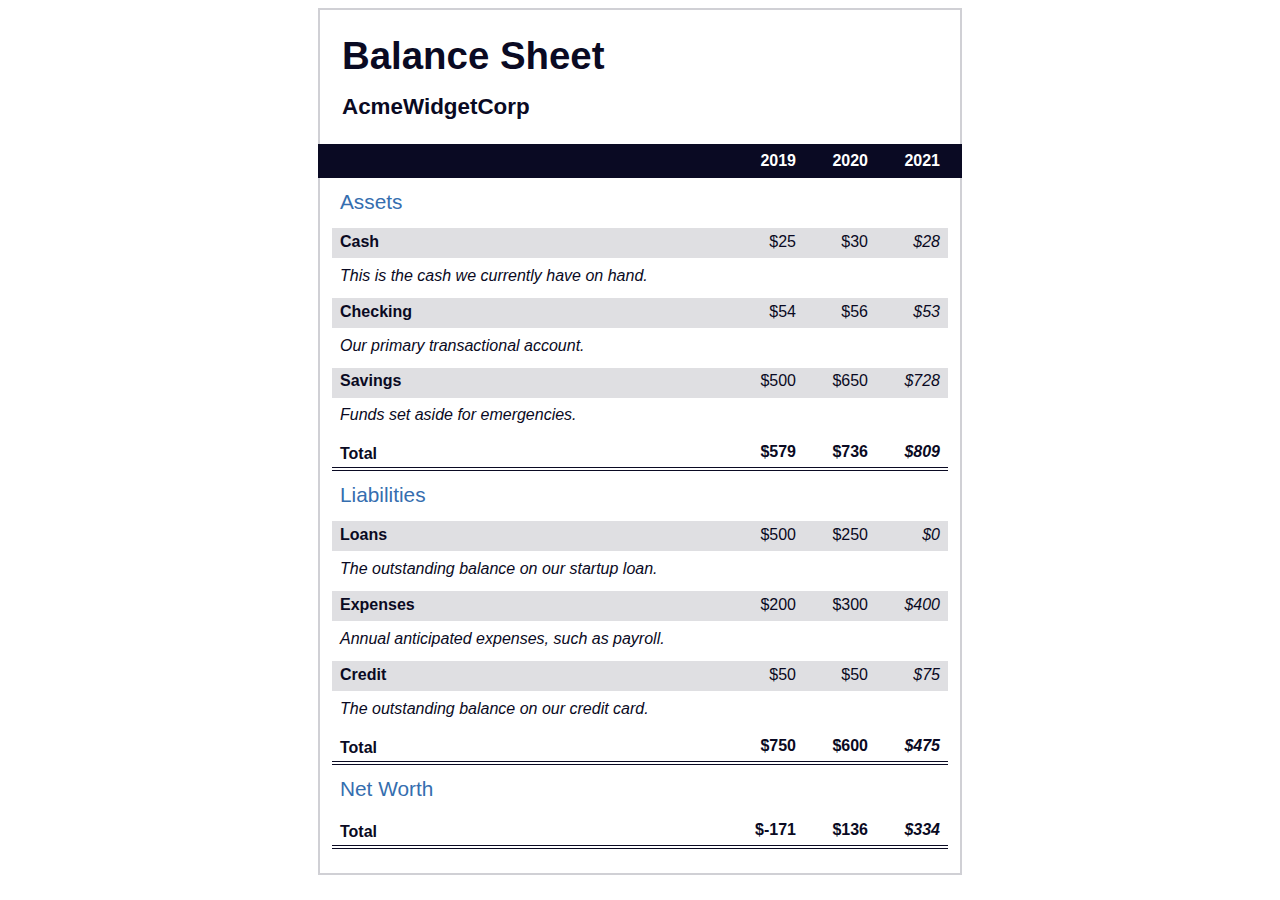
<file: Balance Sheet/index.html>
<!DOCTYPE html>
<html lang="en">
  <head>
    <meta charset="UTF-8">
    <meta name="viewport" content="width=device-width, initial-scale=1.0">
    <title>Balance Sheet</title>
    <link rel="stylesheet" href="./styles.css">
  </head>
  <body>
    <main>
      <section>
        <h1>
          <span class="flex">
            <span>AcmeWidgetCorp</span>
            <span>Balance Sheet</span>
          </span>
        </h1>
        <div id="years" aria-hidden="true">
          <span class="year">2019</span>
          <span class="year">2020</span>
          <span class="year">2021</span>
        </div>
        <div class="table-wrap">
          <table>
            <caption>Assets</caption>
            <thead>
              <tr>
                <td></td>
                <th><span class="sr-only year">2019</span></th>
                <th><span class="sr-only year">2020</span></th>
                <th class="current"><span class="sr-only year">2021</span></th>
              </tr>
            </thead>
            <tbody>
              <tr class="data">
                <th>Cash <span class="description">This is the cash we currently have on hand.</span></th>
                <td>$25</td>
                <td>$30</td>
                <td class="current">$28</td>
              </tr>
              <tr class="data">
                <th>Checking <span class="description">Our primary transactional account.</span></th>
                <td>$54</td>
                <td>$56</td>
                <td class="current">$53</td>
              </tr>
              <tr class="data">
                <th>Savings <span class="description">Funds set aside for emergencies.</span></th>
                <td>$500</td>
                <td>$650</td>
                <td class="current">$728</td>
              </tr>
              <tr class="total">
                <th>Total <span class="sr-only">Assets</span></th>
                <td>$579</td>
                <td>$736</td>
                <td class="current">$809</td>
              </tr>
            </tbody>
          </table>
          <table>
            <caption>Liabilities</caption>
            <thead>
              <tr>
              <td></td>
              <th><span class="sr-only">2019</span></th>
              <th><span class="sr-only">2020</span></th>
              <th><span class="sr-only">2021</span></th>
              </tr>
            </thead>
            <tbody>
              <tr class="data">
                <th>Loans <span class="description">The outstanding balance on our startup loan.</span></th>
                <td>$500</td>
                <td>$250</td>
                <td class="current">$0</td>
              </tr>
              <tr class="data">
                <th>Expenses <span class="description">Annual anticipated expenses, such as payroll.</span></th>
                <td>$200</td>
                <td>$300</td>
                <td class="current">$400</td>
              </tr>
              <tr class="data">
                <th>Credit <span class="description">The outstanding balance on our credit card.</span></th>
                <td>$50</td>
                <td>$50</td>
                <td class="current">$75</td>
              </tr>
              <tr class="total">
                <th>Total <span class="sr-only">Liabilities</span></th>
                <td>$750</td>
                <td>$600</td>
                <td class="current">$475</td>
              </tr>
            </tbody>
          </table>
          <table>
            <caption>Net Worth</caption>
            <thead>
              <tr>
              <td></td>
              <th><span class="sr-only">2019</span></th>
              <th><span class="sr-only">2020</span></th>
              <th><span class="sr-only">2021</span></th>
              </tr>
            </thead>
            <tbody>
              <tr class="total">
                <th>Total <span class="sr-only">Net Worth</span></th>
                <td>$-171</td>
                <td>$136</td>
                <td class="current">$334</td>
              </tr>
            </tbody>
          </table>
        </div>
      </section>
    </main>
  </body>
</html>
</file>
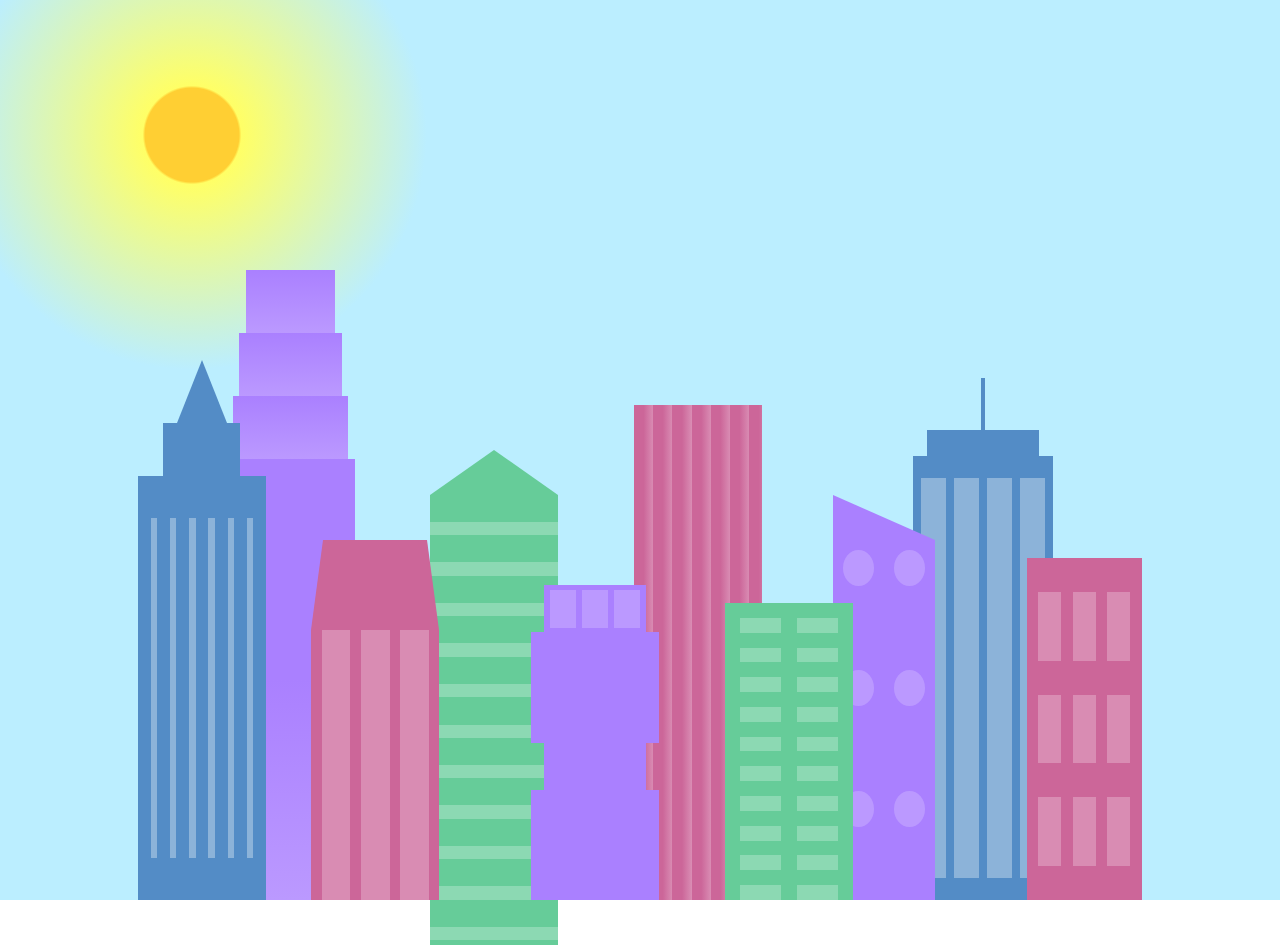
<file: City Skyline/index.html>
<!DOCTYPE html>
<html lang="en">    
  <head>
    <meta charset="UTF-8">
    <title>City Skyline</title>
    <link href="styles.css" rel="stylesheet" />   
  </head>

  <body>
    <div class="background-buildings sky">
      <div></div>
      <div></div>
      <div class="bb1 building-wrap">
        <div class="bb1a bb1-window"></div>
        <div class="bb1b bb1-window"></div>
        <div class="bb1c bb1-window"></div>
        <div class="bb1d"></div>
      </div>
      <div class="bb2">
        <div class="bb2a"></div>
        <div class="bb2b"></div>
      </div>
      <div class="bb3"></div>
      <div></div>
      <div class="bb4 building-wrap">
        <div class="bb4a"></div>
        <div class="bb4b"></div>
        <div class="bb4c window-wrap">
          <div class="bb4-window"></div>
          <div class="bb4-window"></div>
          <div class="bb4-window"></div>
          <div class="bb4-window"></div>
        </div>
      </div>
      <div></div>
      <div></div>
    </div>

    <div class="foreground-buildings">
      <div></div>
      <div></div>
      <div class="fb1 building-wrap">
        <div class="fb1a"></div>
        <div class="fb1b"></div>
        <div class="fb1c"></div>
      </div>
      <div class="fb2">
        <div class="fb2a"></div>
        <div class="fb2b window-wrap">
          <div class="fb2-window"></div>
          <div class="fb2-window"></div>
          <div class="fb2-window"></div>
        </div>
      </div>
      <div></div>
      <div class="fb3 building-wrap">
        <div class="fb3a window-wrap">
          <div class="fb3-window"></div>
          <div class="fb3-window"></div>
          <div class="fb3-window"></div>
        </div>
        <div class="fb3b"></div>
        <div class="fb3a"></div>
        <div class="fb3b"></div>
      </div>
      <div class="fb4">
        <div class="fb4a"></div>
        <div class="fb4b">
          <div class="fb4-window"></div>
          <div class="fb4-window"></div>
          <div class="fb4-window"></div>
          <div class="fb4-window"></div>
          <div class="fb4-window"></div>
          <div class="fb4-window"></div>
        </div>
      </div>
      <div class="fb5"></div>
      <div class="fb6"></div>
      <div></div>
      <div></div>
    </div>
  </body>
</html>
</file>
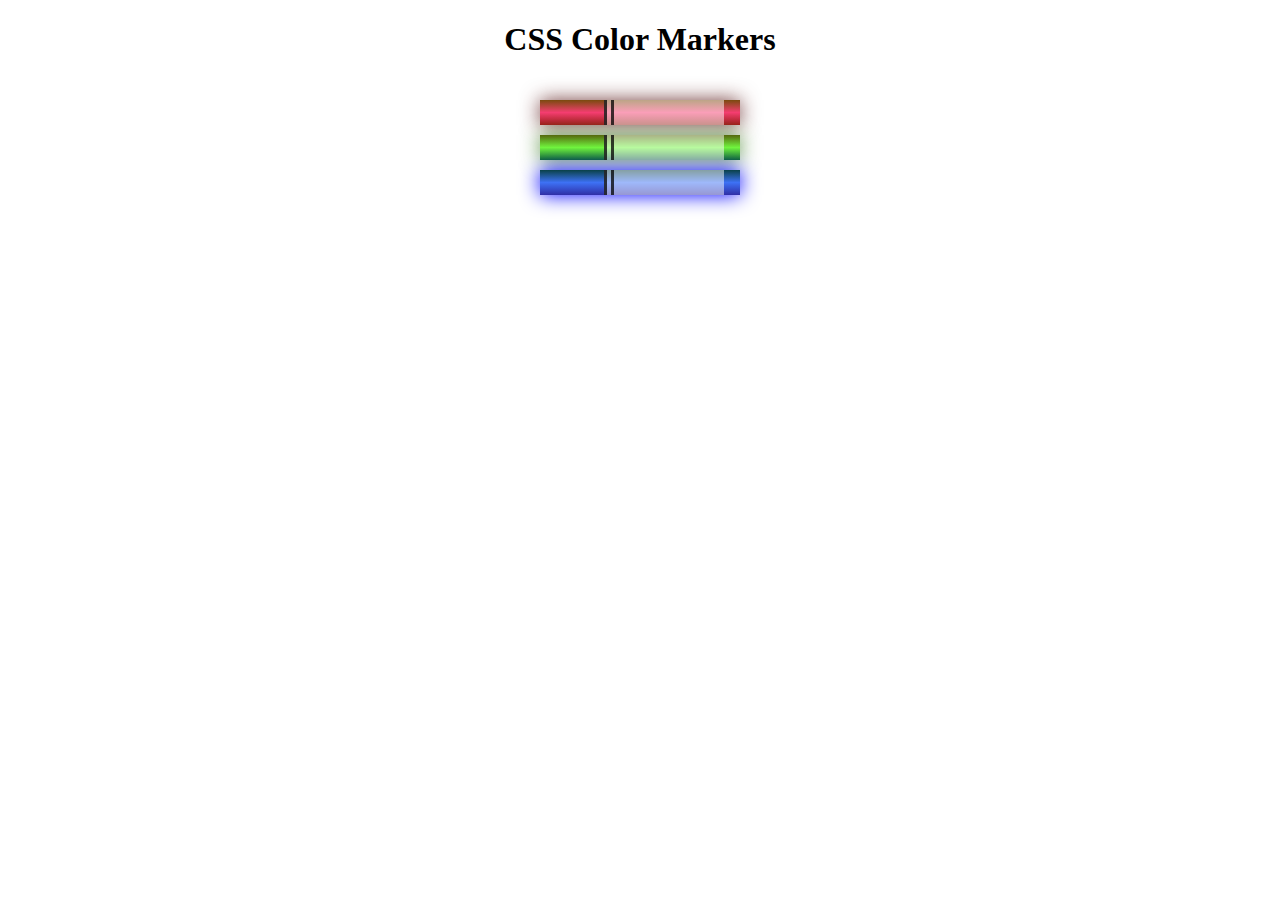
<file: Colored Markers/index.html>
<!DOCTYPE html>
<html lang="en">
  <head>
    <meta charset="utf-8">
    <meta name="viewport" content="width=device-width, initial-scale=1.0">
    <title>Colored Markers</title>
    <link rel="stylesheet" href="styles.css">
  </head>
  <body>
    <h1>CSS Color Markers</h1>
    <div class="container">
      <div class="marker red">
        <div class="cap"></div>
        <div class="sleeve"></div>
      </div>
      <div class="marker green">
        <div class="cap"></div>
        <div class="sleeve"></div>
      </div>
      <div class="marker blue">
        <div class="cap"></div>
        <div class="sleeve"></div>
      </div>
    </div>
  </body>
</html>
</file>
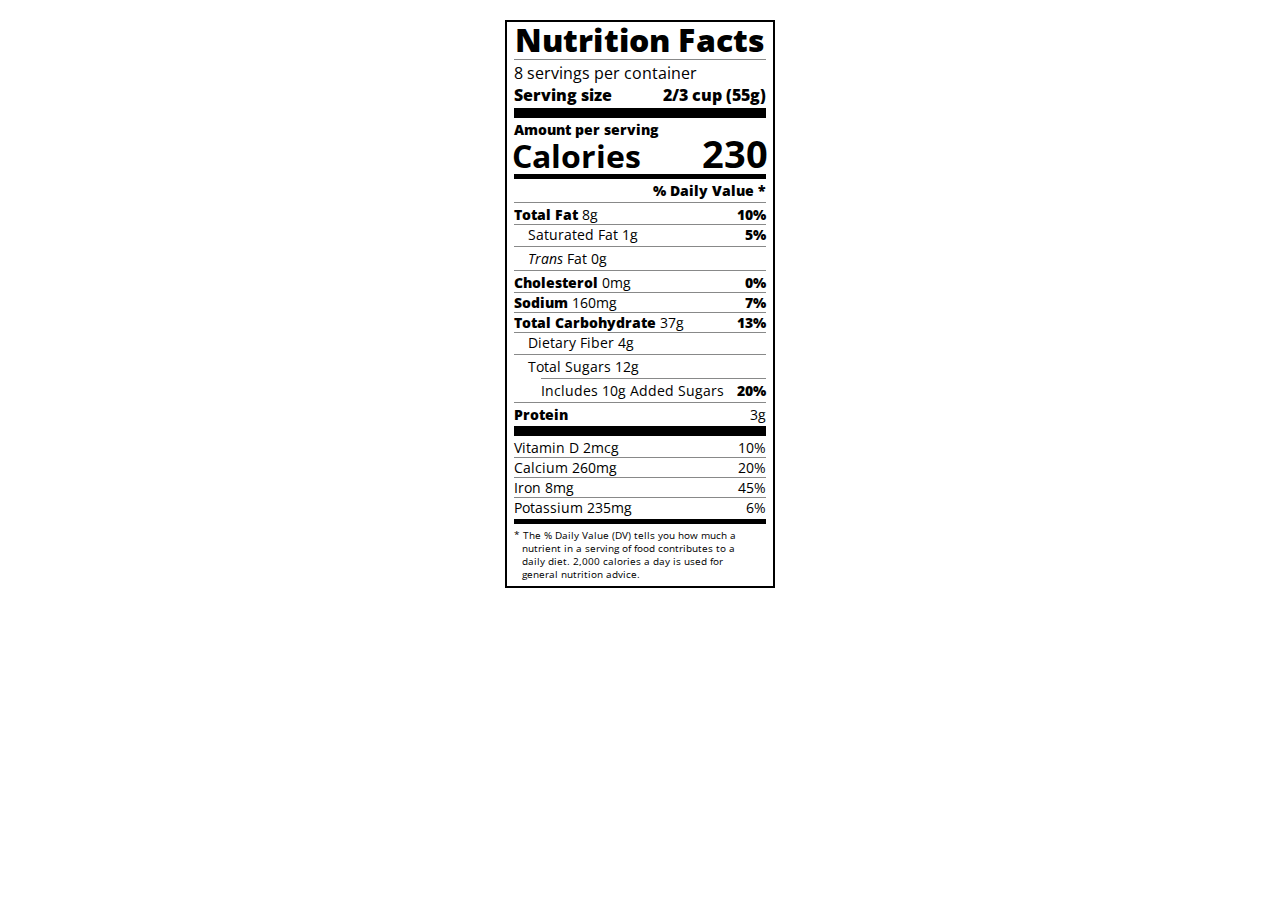
<file: Nutrition Label/index.html>
<!DOCTYPE html>
<html lang="en">

<head>
  <meta charset="UTF-8">
  <title>Nutrition Label</title>
  <link href="https://fonts.googleapis.com/css?family=Open+Sans:400,700,800" rel="stylesheet">
  <link href="./styles.css" rel="stylesheet">
</head>

<body>
  <div class="label">
    <header>
      <h1 class="bold">Nutrition Facts</h1>
      <div class="divider"></div>
      <p>8 servings per container</p>
      <p class="bold">Serving size <span>2/3 cup (55g)</span></p>
    </header>
    <div class="divider large"></div>
    <div class="calories-info">
      <div class="left-container">
        <h2 class="bold small-text">Amount per serving</h2>
        <p>Calories</p>
      </div>
      <span>230</span>
    </div>
    <div class="divider medium"></div>
    <div class="daily-value small-text">
      <p class="bold right no-divider">% Daily Value *</p>
      <div class="divider"></div>
      <p><span><span class="bold">Total Fat</span> 8g</span> <span class="bold">10%</span></p>
      <p class="indent no-divider">Saturated Fat 1g <span class="bold">5%</span></p>
      <div class="divider"></div>
      <p class="indent no-divider"><span><i>Trans</i> Fat 0g</span></p>
      <div class="divider"></div>
      <p><span><span class="bold">Cholesterol</span> 0mg</span> <span class="bold">0%</span></p>
      <p><span><span class="bold">Sodium</span> 160mg</span> <span class="bold">7%</span></p>
      <p><span><span class="bold">Total Carbohydrate</span> 37g</span> <span class="bold">13%</span></p>
      <p class="indent no-divider">Dietary Fiber 4g</p>
      <div class="divider"></div>
      <p class="indent no-divider">Total Sugars 12g</p>
      <div class="divider double-indent"></div>
      <p class="double-indent no-divider">Includes 10g Added Sugars <span class="bold">20%</span>
      <div class="divider"></div>
      <p class="no-divider"><span class="bold">Protein</span> 3g</p>
      <div class="divider large"></div>
      <p>Vitamin D 2mcg <span>10%</span></p>
      <p>Calcium 260mg <span>20%</span></p>
      <p>Iron 8mg <span>45%</span></p>
      <p class="no-divider">Potassium 235mg <span>6%</span></p>
    </div>
    <div class="divider medium"></div>
    <p class="note">* The % Daily Value (DV) tells you how much a nutrient in a serving of food contributes to a daily
      diet. 2,000 calories a day is used for general nutrition advice.</p>
  </div>
</body>
</html>
</file>
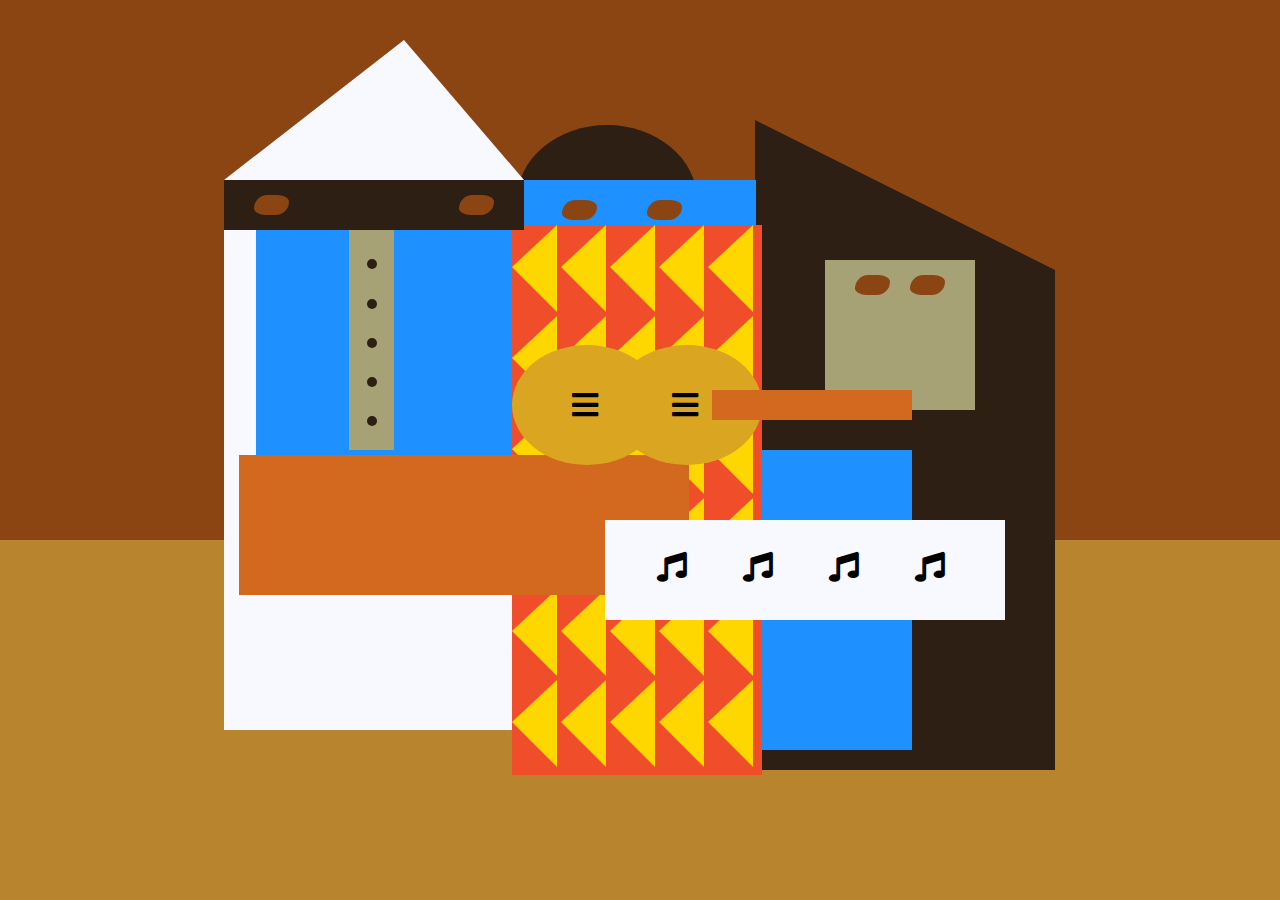
<file: Picasso Painting/index.html>
<!DOCTYPE html>
<html lang="en">
  <head>
    <meta charset="utf-8">
    <title>Picasso Painting</title>
    <link rel="stylesheet" href="./styles.css" />
    <link rel="stylesheet" href="https://use.fontawesome.com/releases/v5.8.2/css/all.css">
  </head>
  <body>
    <div id="back-wall"></div>
    <div class="characters">
      <div id="offwhite-character">
        <div id="white-hat"></div>
        <div id="black-mask">
          <div class="eyes left"></div>
          <div class="eyes right"></div>
        </div>
        <div id="gray-instrument">
          <div class="black-dot"></div>
          <div class="black-dot"></div>
          <div class="black-dot"></div>
          <div class="black-dot"></div>
          <div class="black-dot"></div>
        </div>
        <div id="tan-table"></div>
      </div>
      <div id="black-character">
        <div id="black-hat"></div>
        <div id="gray-mask">
          <div class="eyes left"></div>
          <div class="eyes right"></div>
        </div>
        <div id="white-paper">
          <i class="fas fa-music"></i>
          <i class="fas fa-music"></i>
          <i class="fas fa-music"></i>
          <i class="fas fa-music"></i>
        </div>
      </div>
      <div class="blue" id="blue-left"></div>
      <div class="blue" id="blue-right"></div>
      <div id="orange-character">
        <div id="black-round-hat"></div>
        <div id="eyes-div">
          <div class="eyes left"></div>
          <div class="eyes right"></div>
        </div>
        <div id="triangles">
          <div class="triangle"></div>
          <div class="triangle"></div>
          <div class="triangle"></div>
          <div class="triangle"></div>
          <div class="triangle"></div>
          <div class="triangle"></div>
          <div class="triangle"></div>
          <div class="triangle"></div>
          <div class="triangle"></div>
          <div class="triangle"></div>
          <div class="triangle"></div>
          <div class="triangle"></div>
          <div class="triangle"></div>
          <div class="triangle"></div>
          <div class="triangle"></div>
          <div class="triangle"></div>
          <div class="triangle"></div>
          <div class="triangle"></div>
          <div class="triangle"></div>
          <div class="triangle"></div>
          <div class="triangle"></div>
          <div class="triangle"></div>
          <div class="triangle"></div>
          <div class="triangle"></div>
          <div class="triangle"></div>
          <div class="triangle"></div>
          <div class="triangle"></div>
          <div class="triangle"></div>
          <div class="triangle"></div>
          <div class="triangle"></div>
        </div>
        <div id="guitar">
          <div class="guitar" id="guitar-left">
            <i class="fas fa-bars"></i>
          </div>
          <div class="guitar" id="guitar-right">
            <i class="fas fa-bars"></i>
          </div>
          <div id="guitar-neck"></div>
        </div>
      </div>
    </div>
  </body>
</html>
</file>
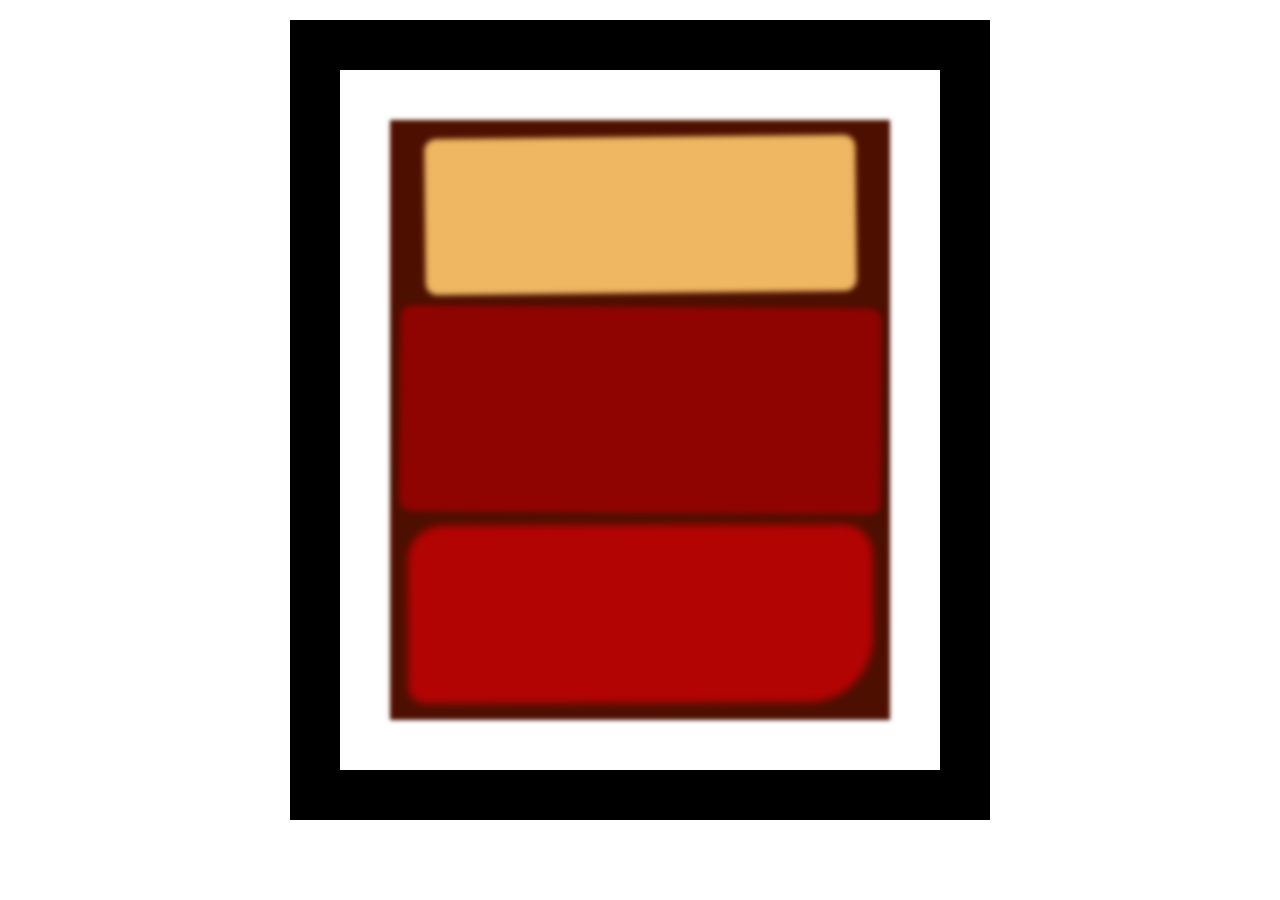
<file: Rothko Painting/index.html>
<!DOCTYPE html>
<html lang="en">
  <head>
    <meta charset="UTF-8">
    <title>Rothko Painting</title>
    <link href="./styles.css" rel="stylesheet">
  </head>
  <body>
    <div class="frame">
      <div class="canvas">
        <div class="one"></div>
        <div class="two"></div>
        <div class="three"></div>
      </div>
    </div>
  </body>
</html>
</file>
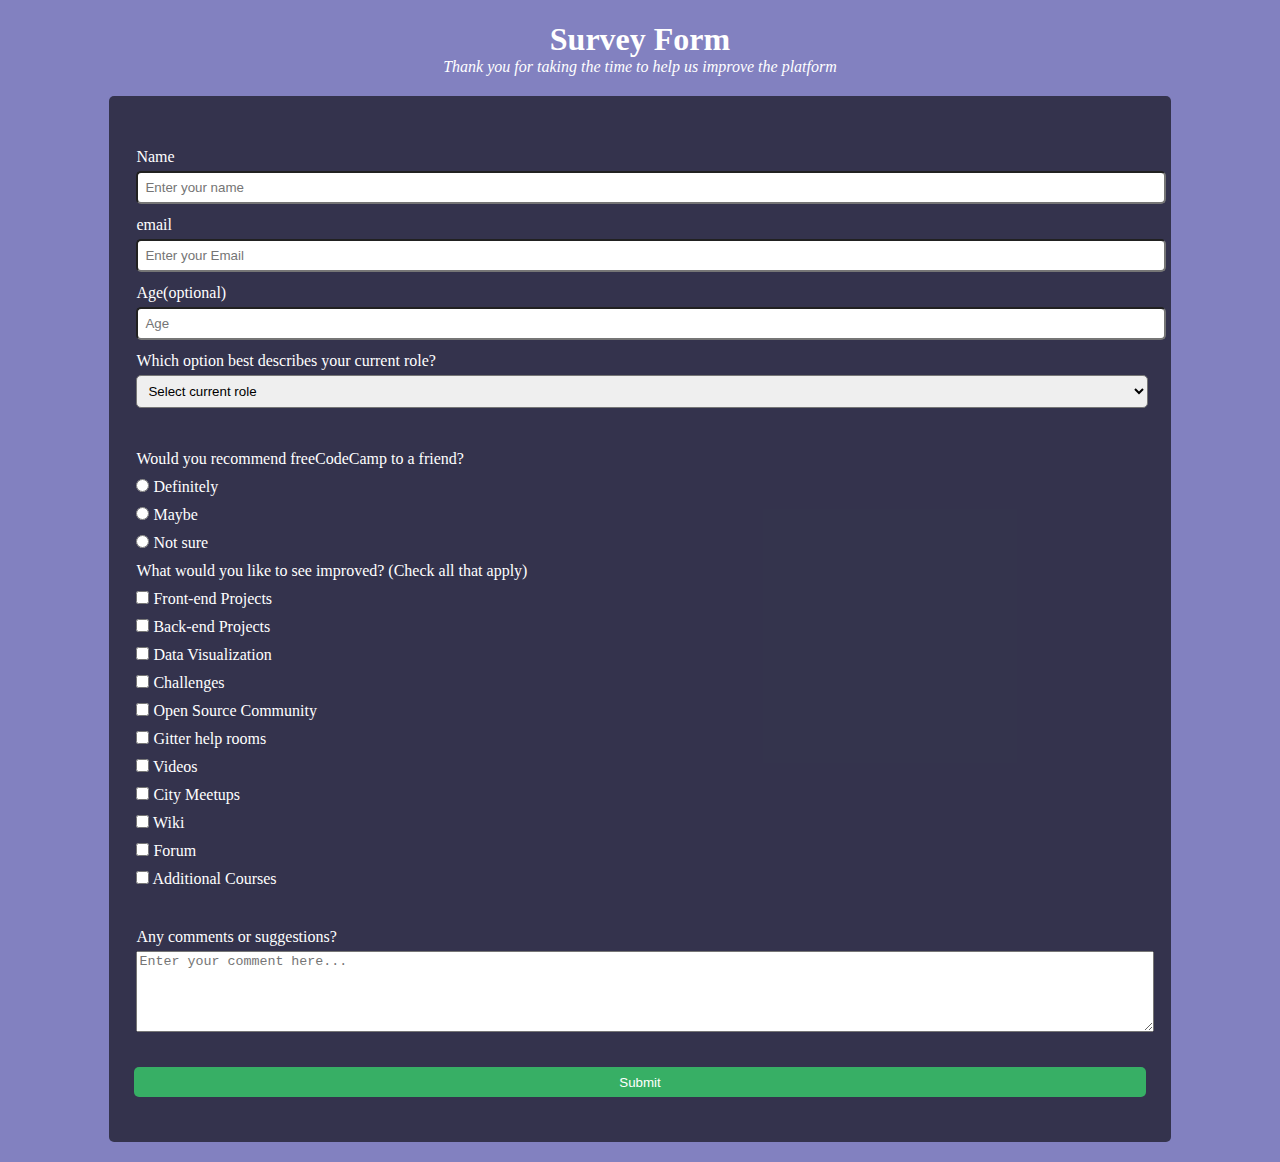
<file: Survey Form/index.html>
<!-- file: index.html -->
<!DOCTYPE html>
<html lang="en">
  <head>
    <meta charset="utf-8">
    <title>Survey Form</title>
    <link rel="stylesheet" href="styles.css">
  </head>
  <body>
    <header>
      <h1 id="title">Survey Form</h1>
      <p id="description">Thank you for taking the time to help us improve the platform</p>
    </header>
    <form id="survey-form">
      <fieldset>
      <label id="name-label">
        Name
        <input id="name" type="text" placeholder="Enter your name" require>
      </label>
      <label id="email-label">
        email
        <input id="email" type="email"  placeholder="Enter your Email" require="true">
      </label>
      <label id="number-label">
        Age(optional)
        <input id="number" type="number" placeholder="Age" min="1" max="9">
      </label>
      <label>
        Which option best describes your current role?
        <select id="dropdown">
          <option>Select current role</option>
          <option>Student</option>
          <option>Full Time Job</option>
          <option>Full Time Learner</option>
          <option>Prefer not to say</option>
          <option>Other</option>
        </select>
      </label>
      </fieldset>

      <fieldset>
        Would you recommend freeCodeCamp to a friend?
        <label>
        <input type="radio" name="reco" value="Definitely"> Definitely
      </label>
      <label>
        <input type="radio" name="reco" value="Maybe"> Maybe
      </label>
      <label>
        <input type="radio" name="reco" value="Not sure"> Not sure
      </label>
      What would you like to see improved? (Check all that apply)
      <label><input type="checkbox" name="improve" value="Front-end"> Front-end Projects</label>
      <label><input type="checkbox" name="improve" value="Back-end"> Back-end Projects</label>
      <label><input type="checkbox" name="improve" value="Data"> Data Visualization</label>
      <label><input type="checkbox" name="improve" value="Challenges"> Challenges</label>
      <label><input type="checkbox" name="improve" value="Open"> Open Source Community</label>
      <label><input type="checkbox" name="improve" value="Open"> Gitter help rooms</label>
      <label><input type="checkbox" name="improve" value="Open"> Videos</label>
      <label><input type="checkbox" name="improve" value="Open"> City Meetups</label>
      <label><input type="checkbox" name="improve" value="Open"> Wiki</label>
      <label><input type="checkbox" name="improve" value="Open"> Forum</label>
      <label><input type="checkbox" name="improve" value="Open"> Additional Courses</label>
      </fieldset>
      <fieldset>
        Any comments or suggestions?
        <textarea placeholder="Enter your comment here..." rows="5"></textarea>
        
      </fieldset>

      <input id="submit" type="submit" value="Submit">
      
      
    </form>
    

  </body>
</html>
</file>
<file: Balance Sheet/styles.css>
span[class~="sr-only"] {
    border: 0 !important;
    clip: rect(1px, 1px, 1px, 1px) !important;
    clip-path: inset(50%) !important;
    height: 1px !important;
    width: 1px !important;
    position: absolute !important;
    overflow: hidden !important;
    white-space: nowrap !important;
    padding: 0 !important;
    margin: -1px !important;
  }
  
  html {
    box-sizing: border-box;
  }
  
  body {
    font-family: sans-serif;
    color: #0a0a23;
  }
  
  h1 {
    max-width: 37.25rem;
    margin: 0 auto;
    padding: 1.5rem 1.25rem;
  }
  
  h1 .flex {
    display: flex;
    flex-direction: column-reverse;
    gap: 1rem;
  }
  
  h1 .flex span:first-of-type {
    font-size: 0.7em;
  }
  
  h1 .flex span:last-of-type {
    font-size: 1.2em;
  }
  
  section {
    max-width: 40rem;
    margin: 0 auto;
    border: 2px solid #d0d0d5;
  }
  
  #years {
    display: flex;
    justify-content: flex-end;
    position: sticky;
    z-index: 999;
    top: 0;
    background: #0a0a23;
    color: #fff;
    padding: 0.5rem calc(1.25rem + 2px) 0.5rem 0;
    margin: 0 -2px;
  }
  
  #years span[class] {
    font-weight: bold;
    width: 4.5rem;
    text-align: right;
  }
  
  .table-wrap {
    padding: 0 0.75rem 1.5rem 0.75rem;
  }
  
  table {
    border-collapse: collapse;
    border: 0;
    width: 100%;
    position: relative;
    margin-top: 3rem;
  }
  
  table caption {
    color: #356eaf;
    font-size: 1.3em;
    font-weight: normal;
    position: absolute;
    top: -2.25rem;
    left: 0.5rem;
  }
  
  tbody td {
    width: 100vw;
    min-width: 4rem;
    max-width: 4rem;
  }
  
  tbody th {
    width: calc(100% - 12rem);
  }
  
  tr[class="total"] {
    border-bottom: 4px double #0a0a23;
    font-weight: bold;
  }
  
  tr[class="total"] th {
    text-align: left;
    padding: 0.5rem 0 0.25rem 0.5rem;
  }
  
  tr.total td {
    text-align: right;
    padding: 0 0.25rem;
  }
  
  tr.total td:nth-of-type(3) {
    padding-right: 0.5rem;
  }
  
  tr.total:hover {
    background-color: #99c9ff;
  }
  
  td.current {
    font-style: italic;
  }
  
  tr.data {
    background-image: linear-gradient(to bottom, #dfdfe2 1.845rem, white 1.845rem);
  }
  
  tr.data th {
    text-align: left;
    padding-top: 0.3rem;
    padding-left: 0.5rem;
  }
  
  tr.data th .description {
    display: block;
    font-weight: normal;
    font-style: italic;
    padding: 1rem 0 0.75rem;
    margin-right: -13.5rem;
  }
  
  tr.data td {
    vertical-align: top;
    padding: 0.3rem 0.25rem 0;
    text-align: right;
  }
  
  tr.data td:last-of-type {
    padding-right: 0.5rem;
  }
</file>
<file: City Skyline/styles.css>
:root {
    --building-color1: #aa80ff;
    --building-color2: #66cc99;
    --building-color3: #cc6699;
    --building-color4: #538cc6;
    --window-color1: #bb99ff;
    --window-color2: #8cd9b3;
    --window-color3: #d98cb3;
    --window-color4: #8cb3d9;
  }
  
  * {
    box-sizing: border-box;
  }
  
  body {
    height: 100vh;
    margin: 0;
    overflow: hidden;
  }
  
  .background-buildings, .foreground-buildings {
    width: 100%;
    height: 100%;
    display: flex;
    align-items: flex-end;
    justify-content: space-evenly;
    position: absolute;
    top: 0;
  }
  
  .building-wrap {
    display: flex;
    flex-direction: column;
    align-items: center;
  }
  
  .window-wrap {
    display: flex;
    align-items: center;
    justify-content: space-evenly;
  }
  
  .sky {
    background: radial-gradient(
        closest-corner circle at 15% 15%,
        #ffcf33,
        #ffcf33 20%,
        #ffff66 21%,
        #bbeeff 100%
      );
  }
  
  /* BACKGROUND BUILDINGS - "bb" stands for "background building" */
  .bb1 {
    width: 10%;
    height: 70%;
  }
  
  .bb1a {
    width: 70%;
  }
    
  .bb1b {
    width: 80%;
  }
    
  .bb1c {
    width: 90%;
  }
  
  .bb1d {
    width: 100%;
    height: 70%;
    background: linear-gradient(
        var(--building-color1) 50%,
        var(--window-color1)
      );
  }
  
  .bb1-window {
    height: 10%;
    background: linear-gradient(
        var(--building-color1),
        var(--window-color1)
      );
  }
  
  .bb2 {
    width: 10%;
    height: 50%;
  }
  
  .bb2a {
    border-bottom: 5vh solid var(--building-color2);
    border-left: 5vw solid transparent;
    border-right: 5vw solid transparent;
  }
  
  .bb2b {
    width: 100%;
    height: 100%;
    background: repeating-linear-gradient(
        var(--building-color2),
        var(--building-color2) 6%,
        var(--window-color2) 6%,
        var(--window-color2) 9%
      );
  }
  
  .bb3 {
    width: 10%;
    height: 55%;
    background: repeating-linear-gradient(
        90deg,
        var(--building-color3),
        var(--building-color3),
        var(--window-color3) 15%
      );
  }
  
  .bb4 {
    width: 11%;
    height: 58%;
  }
  
  .bb4a {
    width: 3%;
    height: 10%;
    background-color: var(--building-color4);
  }
  
  .bb4b {
    width: 80%;
    height: 5%;
    background-color: var(--building-color4);
  }
    
  .bb4c {
    width: 100%;
    height: 85%;
    background-color: var(--building-color4);
  }
  
  .bb4-window {
    width: 18%;
    height: 90%;
    background-color: var(--window-color4);
  }
  
  /* FOREGROUND BUILDINGS - "fb" stands for "foreground building" */
  .fb1 {
    width: 10%;
    height: 60%;
  }
  
  .fb1a {
    border-bottom: 7vh solid var(--building-color4);
    border-left: 2vw solid transparent;
    border-right: 2vw solid transparent;
  }
  
  .fb1b {
    width: 60%;
    height: 10%;
    background-color: var(--building-color4);
  }
    
  .fb1c {
    width: 100%;
    height: 80%;
    background: repeating-linear-gradient(
        90deg,
        var(--building-color4),
        var(--building-color4) 10%,
        transparent 10%,
        transparent 15%
      ),
      repeating-linear-gradient(
        var(--building-color4),
        var(--building-color4) 10%,
        var(--window-color4) 10%,
        var(--window-color4) 90%
      );
  }
  
  .fb2 {
    width: 10%;
    height: 40%;
  }
  
  .fb2a {
    width: 100%;
    border-bottom: 10vh solid var(--building-color3);
    border-left: 1vw solid transparent;
    border-right: 1vw solid transparent;
  }
  
  .fb2b {
    width: 100%;
    height: 75%;
    background-color: var(--building-color3);
  }
  
  .fb2-window {
    width: 22%;
    height: 100%;
    background-color: var(--window-color3);
  }
  
  .fb3 {
    width: 10%;
    height: 35%;
  }
    
  .fb3a {
    width: 80%;
    height: 15%;
    background-color: var(--building-color1);
  }
    
  .fb3b {
    width: 100%;
    height: 35%;
    background-color: var(--building-color1);
  }
  
  .fb3-window {
    width: 25%;
    height: 80%;
    background-color: var(--window-color1);
  }
  
  .fb4 {
    width: 8%;
    height: 45%;
    position: relative;
    left: 10%;
  }
  
  .fb4a {
    border-top: 5vh solid transparent;
    border-left: 8vw solid var(--building-color1);
  }
  
  .fb4b {
    width: 100%;
    height: 89%;
    background-color: var(--building-color1);
    display: flex;
    flex-wrap: wrap;
  }
  
  .fb4-window {
    width: 30%;
    height: 10%;
    border-radius: 50%;
    background-color: var(--window-color1);
    margin: 10%;
  }
  
  .fb5 {
    width: 10%;
    height: 33%;
    position: relative;
    right: 10%;
    background: repeating-linear-gradient(
        var(--building-color2),
        var(--building-color2) 5%,
        transparent 5%,
        transparent 10%
      ),
      repeating-linear-gradient(
        90deg,
        var(--building-color2),
        var(--building-color2) 12%,
        var(--window-color2) 12%,
        var(--window-color2) 44%
      );
  }
  
  .fb6 {
    width: 9%;
    height: 38%;
    background: repeating-linear-gradient(
        90deg,
        var(--building-color3),
        var(--building-color3) 10%,
        transparent 10%,
        transparent 30%
      ),
      repeating-linear-gradient(
        var(--building-color3),
        var(--building-color3) 10%,
        var(--window-color3) 10%,
        var(--window-color3) 30%
      );
  }
  
  @media (max-width: 1000px) {
    :root {
      --building-color1: #000;
      --building-color2: #000;
      --building-color3: #000;
      --building-color4: #000;
      --window-color1: #777;
    --window-color2: #777;
    --window-color3: #777;
    --window-color4: #777;
    }
    .sky {
      background: radial-gradient(
          closest-corner circle at 15% 15%,
          #ccc,
          #ccc 20%,
          #445 21%,
          #223 100%
        );
    }
  }
</file>
<file: Colored Markers/styles.css>
h1 {
    text-align: center;
  }
  
  .container {
    background-color: rgb(255, 255, 255);
    padding: 10px 0;
  }
  
  .marker {
    width: 200px;
    height: 25px;
    margin: 10px auto;
    
  }
  
  .cap {
    width: 60px;
    height: 25px;
  }
  
  .sleeve {
    width: 110px;
    height: 25px;
    background-color: rgba(255, 255, 255, 0.5);
    border-left: 10px double rgba(0, 0, 0, 0.75);
  }
  
  .cap, .sleeve {
    display: inline-block;
  }
  
  .red {
    background: linear-gradient(rgb(122, 74, 14), rgb(245, 62, 113), rgb(162, 27, 27));
    box-shadow: 0 0 20px 0 rgba(83, 14, 14, 0.8);
  }
  
  .green {
    background: linear-gradient(#55680D, #71F53E, #116C31);
    box-shadow: 0 0 20px 0 #3B7E20CC;
  }
  
  .blue {
    background: linear-gradient(hsl(186, 76%, 16%), hsl(223, 90%, 60%), hsl(240, 56%, 42%));
    box-shadow: 0 0 20px 0 blue;
  }
</file>
<file: Nutrition Label/styles.css>
* {
    box-sizing: border-box;
  }
  
  html {
    font-size: 16px;
  }
  
  body {
    font-family: 'Open Sans', sans-serif;
  }
  
  .label {
    border: 2px solid black;
    width: 270px;
    margin: 20px auto;
    padding: 0 7px;
  }
  
  header h1 {
    text-align: center;
    margin: -4px 0;
    letter-spacing: 0.15px
  }
  
  p {
    margin: 0;
    display: flex;
    justify-content: space-between;
  }
  
  .divider {
    border-bottom: 1px solid #888989;
    margin: 2px 0;
  }
  
  .bold {
    font-weight: 800;
  }
  
  .large {
    height: 10px;
  }
  
  .large, .medium {
    background-color: black;
    border: 0;
  }
  
  .medium {
    height: 5px;
  }
  
  .small-text {
    font-size: 0.85rem;
  }
  
  
  .calories-info {
    display: flex;
    justify-content: space-between;
    align-items: flex-end;
  }
  
  .calories-info h2 {
    margin: 0;
  }
  
  .left-container p {
    margin: -5px -2px;
    font-size: 2em;
    font-weight: 700;
  }
  
  .calories-info span {
    margin: -7px -2px;
    font-size: 2.4em;
    font-weight: 700;
  }
  
  .right {
    justify-content: flex-end;
  }
  
  .indent {
    margin-left: 1em;
  }
  
  .double-indent {
    margin-left: 2em;
  }
  
  .daily-value p:not(.no-divider) {
    border-bottom: 1px solid #888989;
  }
  
  .note {
    font-size: 0.6rem;
    margin: 5px 0;
    padding:0 8px;
    text-indent:-8px;
  }
</file>
<file: Picasso Painting/styles.css>
body {
    background-color: rgb(184, 132, 46);
  }
  
  #back-wall {
    background-color: #8B4513;
    width: 100%;
    height: 60%;
    position: absolute;
    top: 0;
    left: 0;
    z-index: -1;
  }
  
  #offwhite-character {
    width: 300px;
    height: 550px;
    background-color: GhostWhite;
    position: absolute;
    top: 20%;
    left: 17.5%;
  }
  
  #white-hat {
    width: 0;
    height: 0;
    border-style: solid;
    border-width: 0 120px 140px 180px;
    border-top-color: transparent;
    border-right-color: transparent;
    border-bottom-color: GhostWhite;
    border-left-color: transparent;
    position: absolute;
    top: -140px;
    left: 0;
  }
  
  #black-mask {
    width: 100%;
    height: 50px;
    background-color: rgb(45, 31, 19);
    position: absolute;
    top: 0;
    left: 0;
    z-index: 1;
  }
  
  #gray-instrument {
    width: 15%;
    height: 40%;
    background-color: rgb(167, 162, 117);
    position: absolute;
    top: 50px;
    left: 125px;
    z-index: 1;
  }
  
  .black-dot {
    width: 10px;
    height: 10px;
    background-color: rgb(45, 31, 19);
    border-radius: 50%;
    display: block;
    margin: auto;
    margin-top: 65%;
  }
  
  #tan-table {
    width: 450px;
    height: 140px;
    background-color: #D2691E;
    position: absolute;
    top: 275px;
    left: 15px;
    z-index: 1;
  }
  
  #black-character {
    width: 300px;
    height: 500px;
    background-color: rgb(45, 31, 19);
    position: absolute;
    top: 30%;
    left: 59%;
  }
  
  #black-hat {
    width: 0;
    height: 0;
    border-style: solid;
    border-width: 150px 0 0 300px;
    border-top-color: transparent;
    border-right-color: transparent;
    border-bottom-color: transparent;
    border-left-color: rgb(45, 31, 19);
    position: absolute;
    top: -150px;
    left: 0;
  }
  
  #gray-mask {
    width: 150px;
    height: 150px;
    background-color: rgb(167, 162, 117);
    position: absolute;
    top: -10px;
    left: 70px;
  }
  
  #white-paper {
    width: 400px;
    height: 100px;
    background-color: GhostWhite;
    position: absolute;
    top: 250px;
    left: -150px;
    z-index: 1;
  }
  
  .fa-music {
    display: inline-block;
    margin-top: 8%;
    margin-left: 13%;
  }
  
  .blue {
    background-color: #1E90FF;
  }
  
  #blue-left {
    width: 500px;
    height: 300px;
    position: absolute;
    top: 20%;
    left: 20%;
  }
  
  #blue-right {
    width: 400px;
    height: 300px;
    position: absolute;
    top: 50%;
    left: 40%;
  }
  
  #orange-character {
    width: 250px;
    height: 550px;
    background-color: rgb(240, 78, 42);
    position: absolute;
    top: 25%;
    left: 40%;
  }
  
  #black-round-hat {
    width: 180px;
    height: 150px;
    background-color: rgb(45, 31, 19);
    border-radius: 50%;
    position: absolute;
    top: -100px;
    left: 5px;
    z-index: -1;
  }
  
  #eyes-div {
    width: 180px;
    height: 50px;
    position: absolute;
    top: -40px;
    left: 20px;
    z-index: 3;
  }
  
  #triangles {
    width: 250px;
    height: 550px;
  }
  
  .triangle {
    width: 0;
    height: 0;
    border-style: solid;
    border-width: 42px 45px 45px 0;
    border-top-color: transparent;
    border-right-color: Gold; /* yellow */
    border-bottom-color: transparent;
    border-left-color: transparent;
    display: inline-block;
  }
  
  #guitar {
    width: 100%;
    height: 100px;
    position: absolute;
    top: 120px;
    left: 0px;
    z-index: 3;
  }
  
  .guitar {
    width: 150px;
    height: 120px;
    background-color: Goldenrod;
    border-radius: 50%;
  }
  
  #guitar-left {
    position: absolute;
    left: 0px;
  }
  
  #guitar-right {
    position: absolute;
    left: 100px;
  }
  
  .fa-bars {
    display: block;
    margin-top: 30%;
    margin-left: 40%;
  }
  
  #guitar-neck {
    width: 200px;
    height: 30px;
    background-color: #D2691E;
    position: absolute;
    top: 45px;
    left: 200px;
    z-index: 3;
  }
  
  .eyes {
    width: 35px;
    height: 20px;
    background-color: #8B4513;
    border-radius: 20px 50%;
  }
  
  .right {
    position: absolute;
    top: 15px;
    right: 30px;
  }
  
  .left {
    position: absolute;
    top: 15px;
    left: 30px;
  }
  
  .fas{
    font-size: 30px;
  }
</file>
<file: Rothko Painting/styles.css>
.canvas {
    width: 500px;
    height: 600px;
    background-color: #4d0f00;
    overflow: hidden;
    filter: blur(2px);
  }
  
  .frame {
    border: 50px solid black;
    width: 500px;
    padding: 50px;
    margin: 20px auto;
  }
  
  .one {
    width: 425px;
    height: 150px;
    background-color: #efb762;
    margin: 20px auto;
    box-shadow: 0 0 3px 3px #efb762;
    border-radius: 9px;
    transform: rotate(-0.6deg);
  }
  
  .two {
    width: 475px;
    height: 200px;
    background-color: #8f0401;
    margin: 0 auto 20px;
    box-shadow: 0 0 3px 3px #8f0401;
    border-radius: 8px 10px;
    transform: rotate(0.4deg);
  }
  
  .one, .two {
    filter: blur(1px);
  }
  
  .three {
    width: 91%;
    height: 28%;
    background-color: #b20403;
    margin: auto;
    filter: blur(2px);
    box-shadow: 0 0 5px 5px #b20403;
    border-radius: 30px 25px 60px 12px;
  transform:rotate(-0.2deg);
  }
</file>
<file: Survey Form/styles.css>
/* file: styles.css */
body {
    background-color:rgba(99, 98, 176,0.8);
    color:white;
  }
  #title {
    text-align:center;
    margin-bottom:0;
  }
  #description {
    margin-top:0;
    text-align:center;
    font-style:italic;
  }
  
  #survey-form {
    width:80%;
    margin:20px auto;
    padding:25px;
    background-color:rgba(0,0,0,0.6);
    border-radius: 5px;
  }
  
  fieldset {
    border:none;
    width:100%;
    padding:15px 0;
  }
  
  label,fieldset:first-child input,select,#submit {
    display:block;
    width:100%;
    border-radius: 5px;
  }
  
  textarea {
    margin-top:5px;
    display:block;
    width:100%;
  }
  
  
  fieldset:first-child input,select {
    margin:5px 0;
    padding:7px;
  }
  
  fieldset:first-child label {
    margin:12px 0;
  }
  
  
  fieldset:nth-child(2) label {
    margin:10px 0;
  }
  
  fieldset:nth-child(2) input {
    margin:0;
  }
  
  #submit {
    width:100%;
    background-color:rgb(55, 175, 101);
    margin:20px 0;
    border:none;
    height:30px;
    color:white;
  }
</file>
